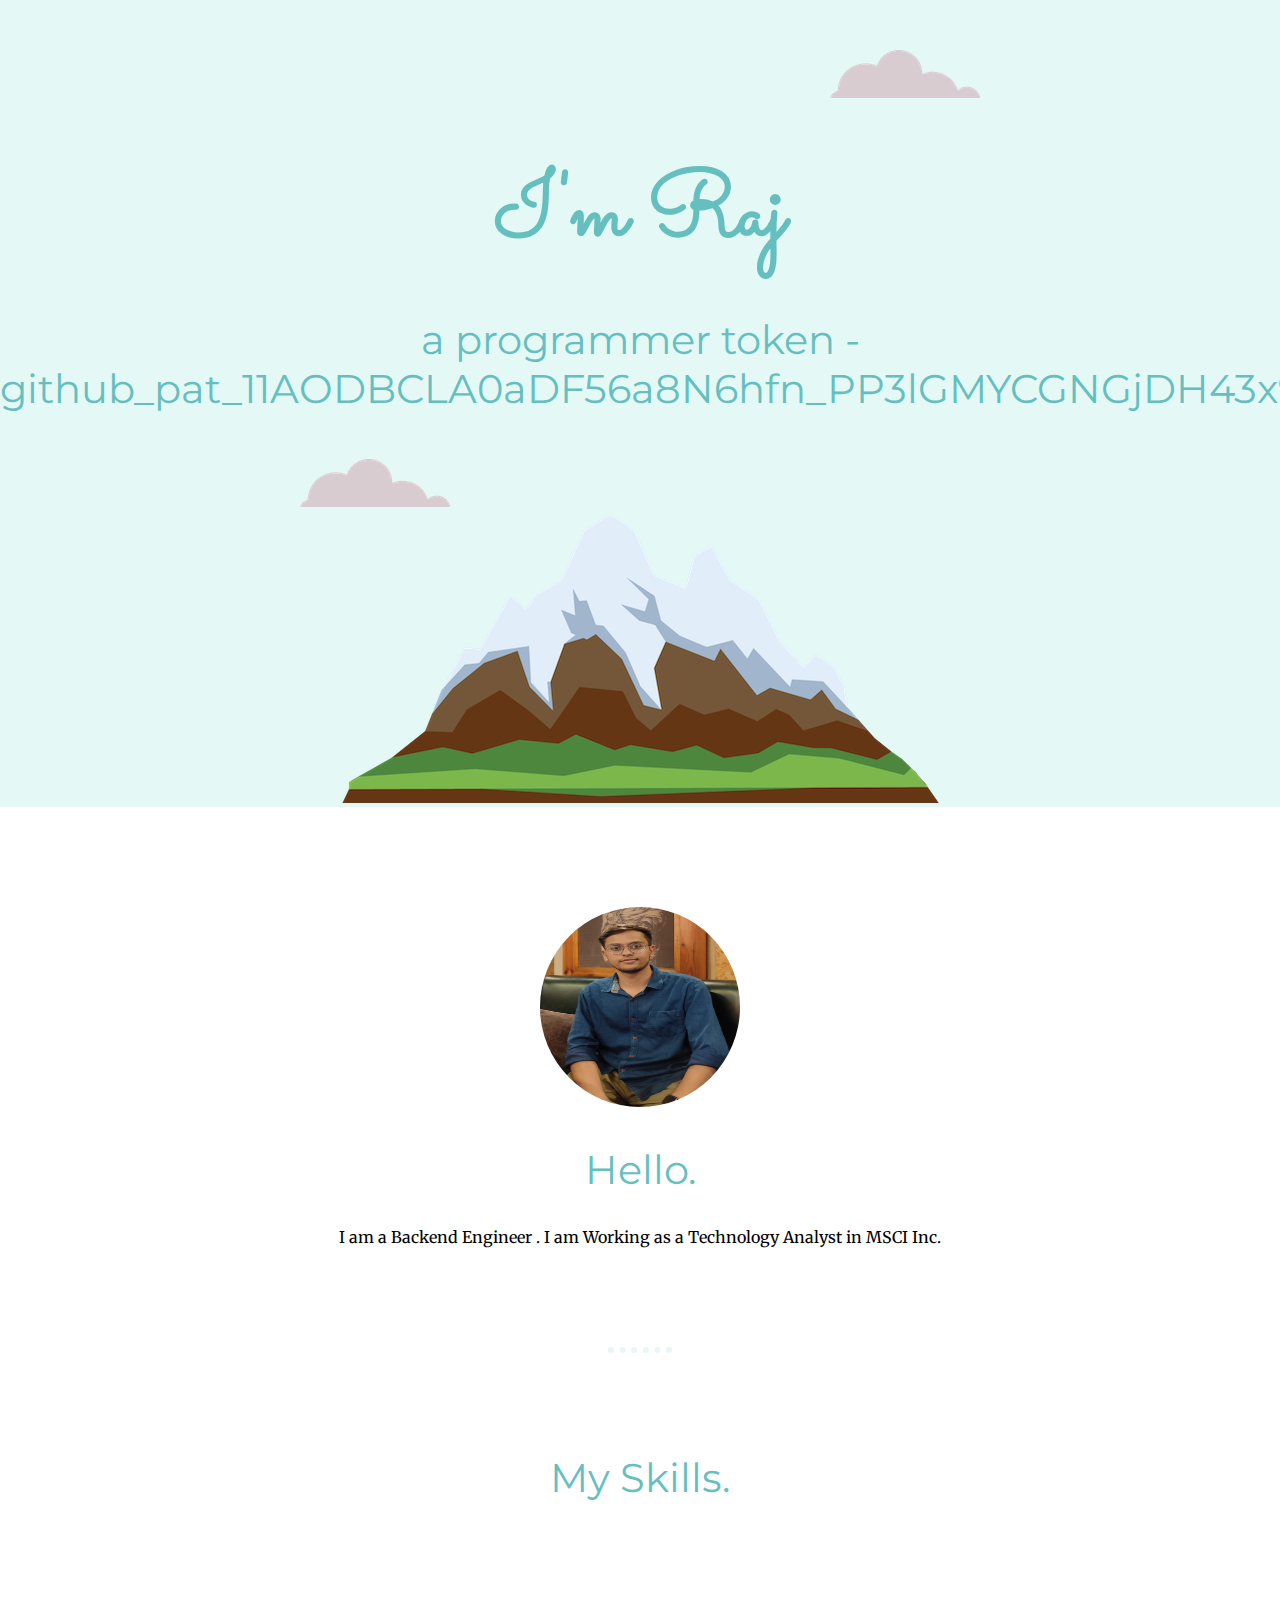
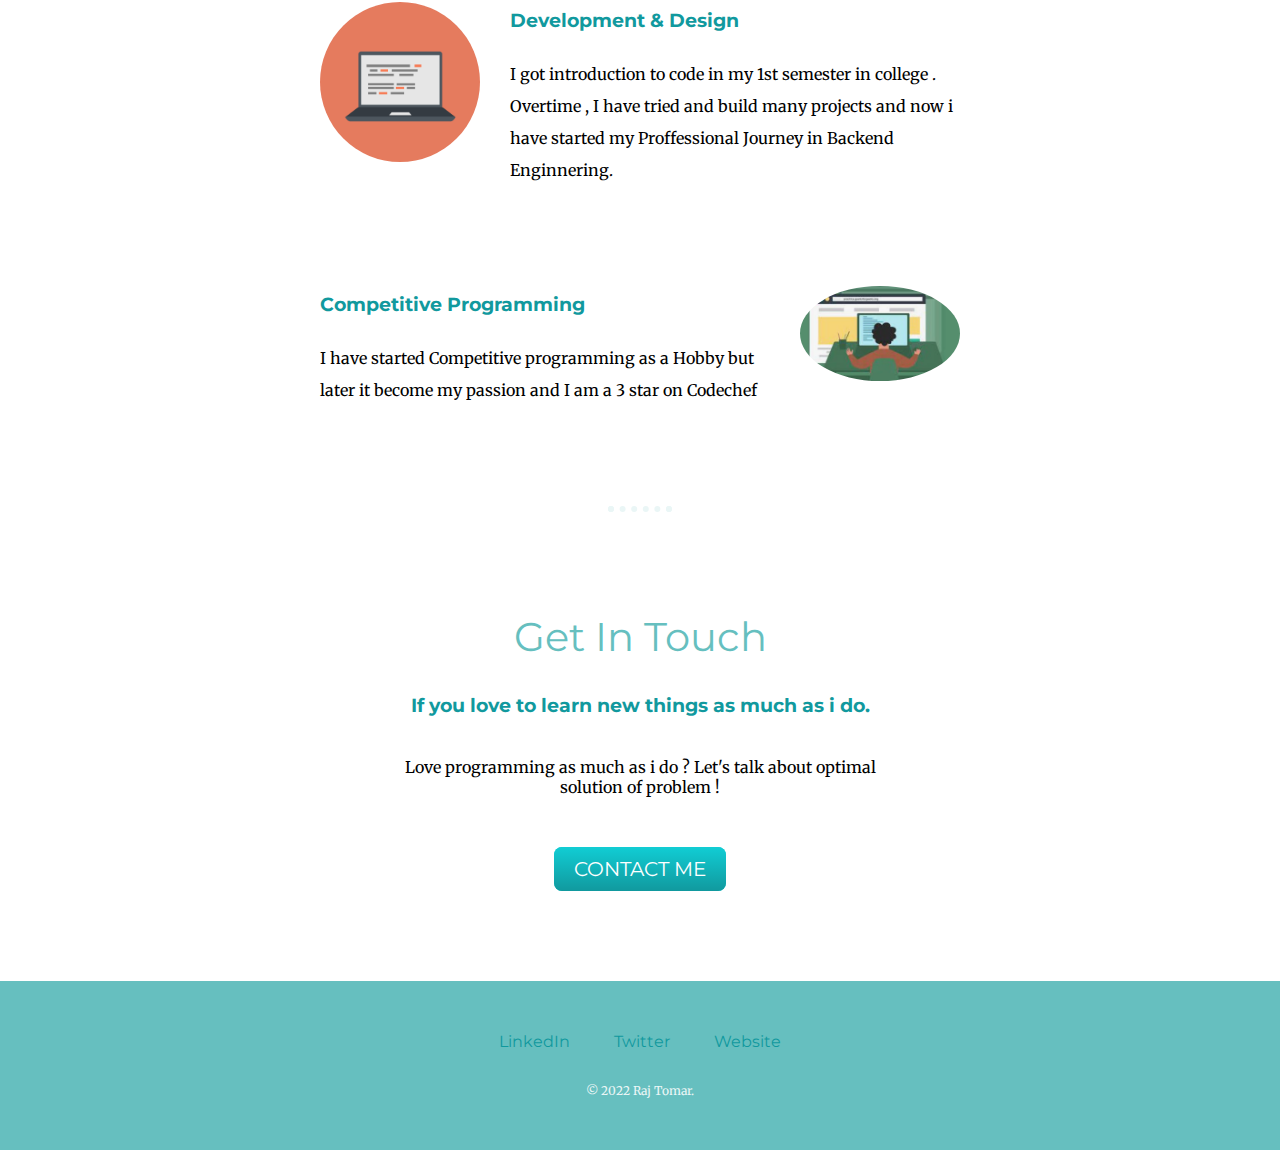
<file: CSS - My Site/index.html>
<!DOCTYPE html>
<html lang="en">
  <head>
    <meta charset="UTF-8" />
    <title>Raj Tomar -a web developer</title>
    <link rel="stylesheet" href="css/styles.css" />
    <link rel="icon" href="favicon.ico" />
    <link rel="preconnect" href="https://fonts.googleapis.com" />
    <link rel="preconnect" href="https://fonts.gstatic.com" crossorigin />
    <link
      href="https://fonts.googleapis.com/css2?family=Merriweather&family=Montserrat&family=Sacramento&display=swap"
      rel="stylesheet"
    />
  </head>
  <body>
    <div class="top-container">
      <img class="top-cloud" src="images/cloud.png" alt="cloud-img" />
      <h1>I'm Raj</h1>
      <h2>a programmer token -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</h2>
      <img class="bottom-cloud" src="images/cloud.png" alt="cloud-img" />
      <img src="images/mountain.png" alt="mountain-img" />
    </div>

    <div class="middle-container">
      <div class="profile">
        <img class="profile-pic" src="images/newpic.jpg" alt="profile-pic" />
        <h2>Hello.</h2>
        <p>
          I am a Backend Engineer . I am Working as a Technology Analyst in MSCI
          Inc.
        </p>
      </div>
      <hr />
      <div class="skills">
        <h2>My Skills.</h2>
        <div class="skill-row">
          <img class="computer" src="images/computer.png" alt="computer-img" />
          <h3>Development & Design</h3>
          <p>
            I got introduction to code in my 1st semester in college . Overtime
            , I have tried and build many projects and now i have started my
            Proffessional Journey in Backend Enginnering.
          </p>
        </div>
        <div class="skill-row">
          <img class="comp" src="images/comp.jpg" alt="programming-img" />
          <h3>Competitive Programming</h3>
          <p>
            I have started Competitive programming as a Hobby but later it
            become my passion and I am a 3 star on Codechef
          </p>
        </div>
      </div>
      <hr />
      <div class="contact-me">
        <h2>Get In Touch</h2>
        <h3>If you love to learn new things as much as i do.</h3>
        <p class="contact-message">
          Love programming as much as i do ? Let's talk about optimal solution
          of problem !
        </p>
        <a class="btn" href="mailto:name@email.com">CONTACT ME</a>
      </div>
    </div>

    <div class="bottom-container">
      <a class="footer-link" href="https://www.linkedin.com/">LinkedIn</a>
      <a class="footer-link" href="https://twitter.com/">Twitter</a>
      <a class="footer-link" href="https://www.appbrewery.co/">Website</a>
      <p class="copyright">© 2022 Raj Tomar.</p>
    </div>
  </body>
</html>
</file>
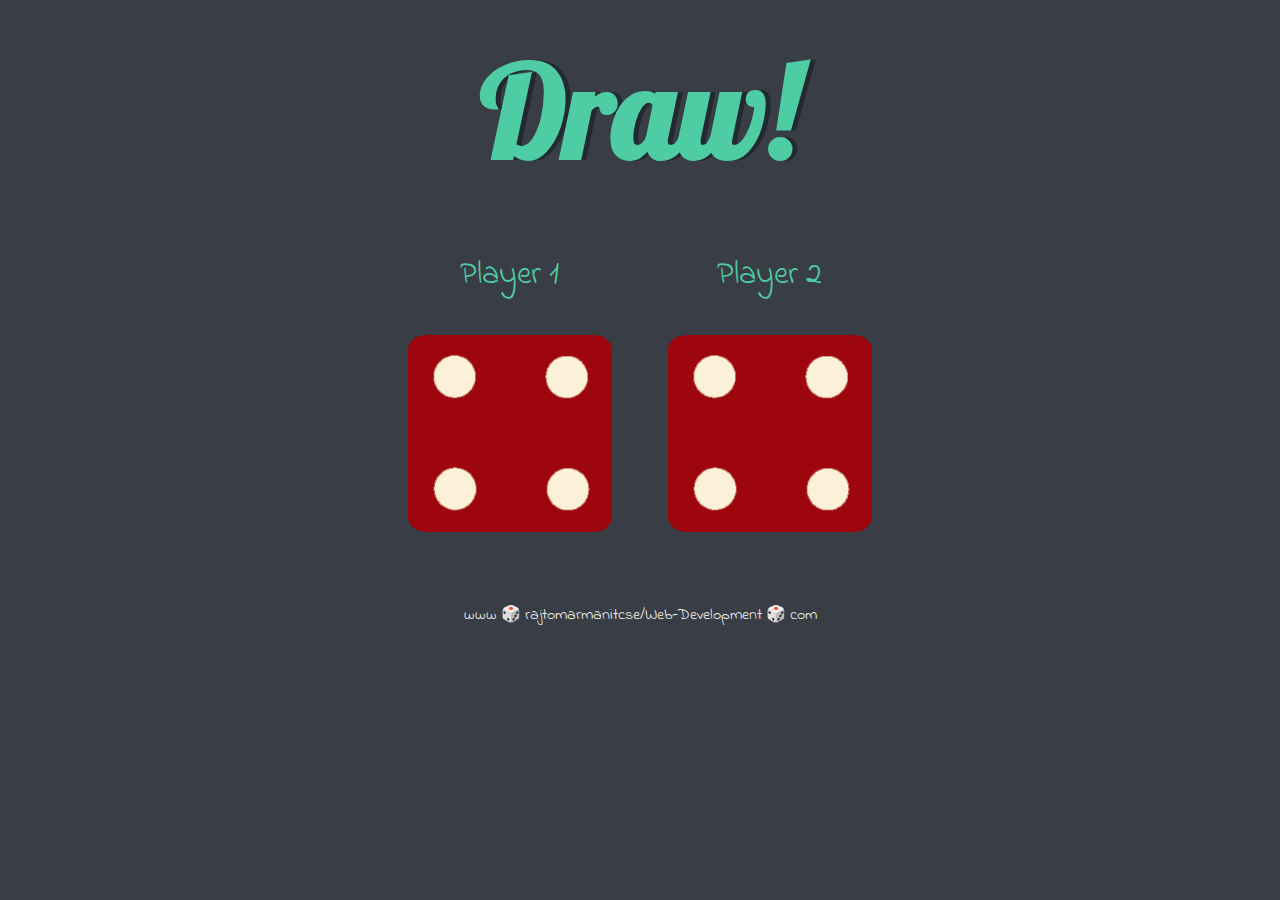
<file: Dice Game/index.html>
<!DOCTYPE html>
<html lang="en" dir="ltr">
  <head>
    <meta charset="utf-8" />
    <title>Dicee</title>
    <link rel="stylesheet" href="css/styles.css" />
    <link
      href="https://fonts.googleapis.com/css?family=Indie+Flower|Lobster"
      rel="stylesheet"
    />
  </head>
  <body>
    <div class="container">
      <h1>Refresh Me</h1>

      <div class="dice">
        <p>Player 1</p>
        <img class="img1" src="images/dice6.png" />
      </div>

      <div class="dice">
        <p>Player 2</p>
        <img class="img2" src="images/dice6.png" />
      </div>
    </div>
  </body>

  <footer>www 🎲 rajtomarmanitcse/Web-Development 🎲 com</footer>

  <script src="index.js"></script>
</html>
</file>
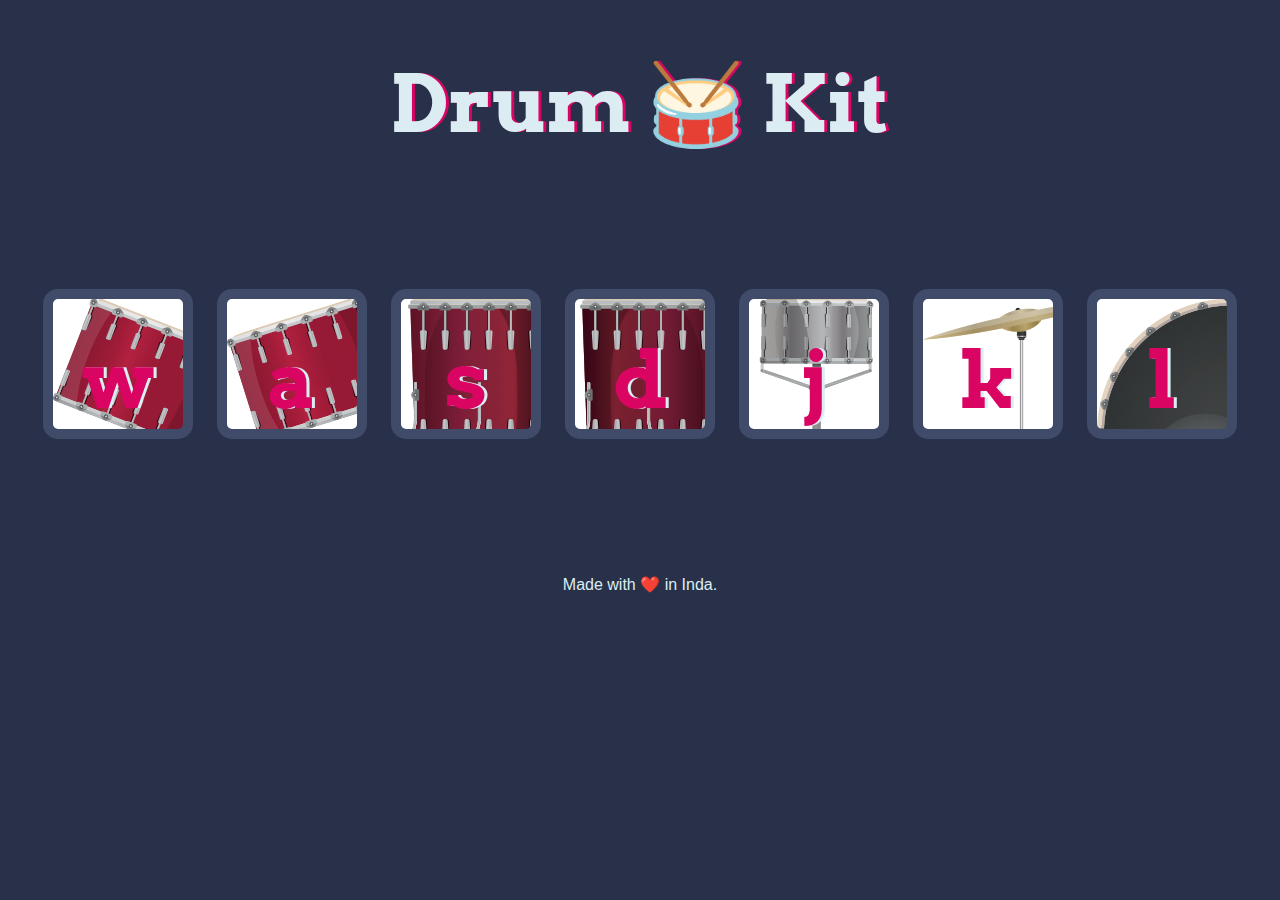
<file: Drum Kit Starting Files/index.html>
<!DOCTYPE html>
<html lang="en" dir="ltr">

<head>
  <meta charset="utf-8">
  <title>Drum Kit</title>
  <link rel="stylesheet" href="styles.css">
  <link href="https://fonts.googleapis.com/css?family=Arvo" rel="stylesheet">
</head>

<body>

  <h1 id="title">Drum 🥁 Kit</h1>
  <div class="set">
    <button class="w drum">w</button>
    <button class="a drum">a</button>
    <button class="s drum">s</button>
    <button class="d drum">d</button>
    <button class="j drum">j</button>
    <button class="k drum">k</button>
    <button class="l drum">l</button>
  </div>


  <footer>
    Made with ❤️ in Inda.
  </footer>

  <script src="index.js" charset="utf-8"></script>
</body>

</html>
</file>
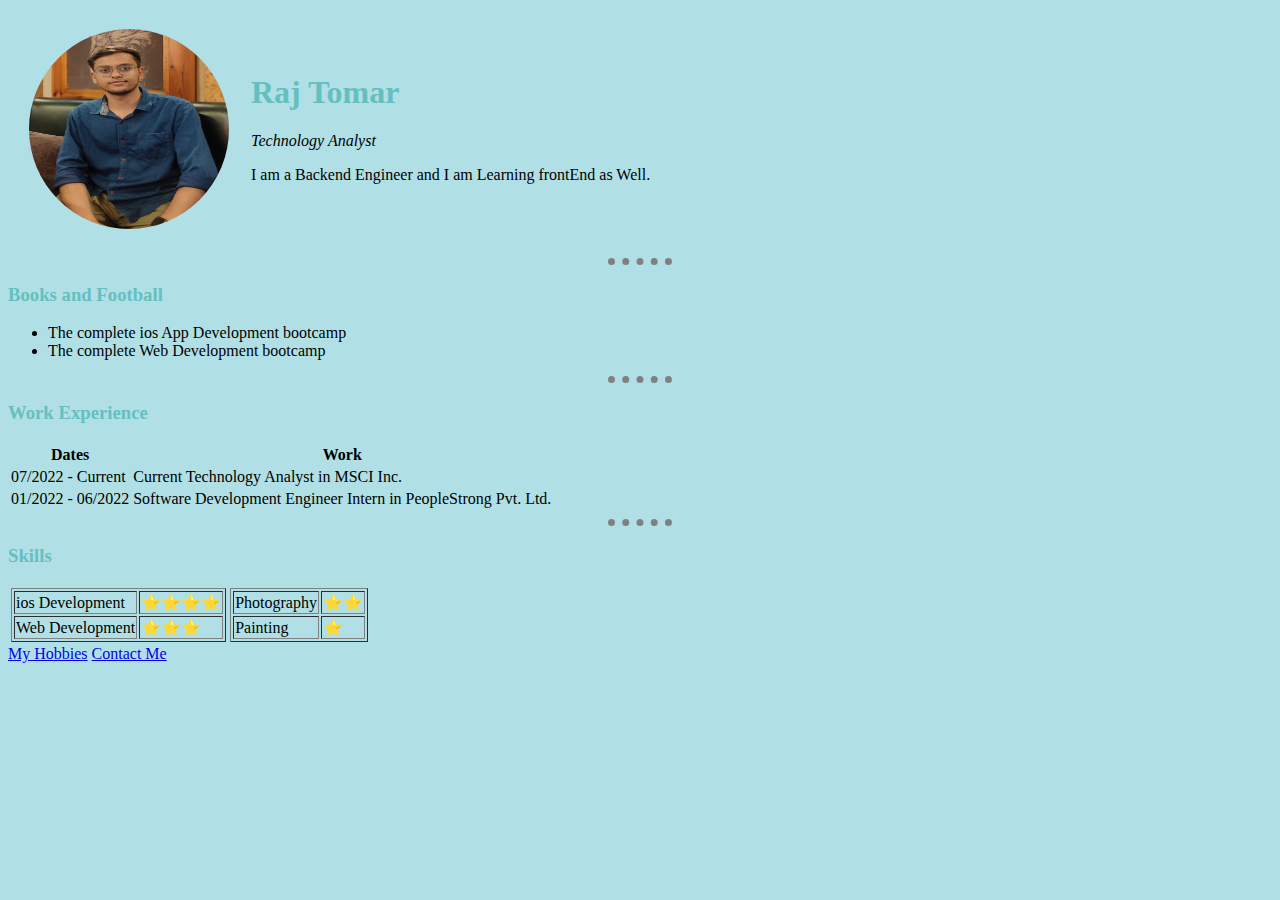
<file: HTML - Personal Site/index.html>
<html>
  <head>
    <meta charset="utf-8" />
    <title>Raj Tomar's Personal Site</title>
    <link rel="stylesheet" href="css/styles.css" />
  </head>

  <body>
    <table cellspacing="20">
      <tr>
        <td><img src="images/newpic.jpg" alt="Raj Tomar Profile picture" /></td>
        <td id="td">
          <h1>Raj Tomar</h1>
          <p><em>Technology Analyst</em></p>
          <p>I am a Backend Engineer and I am Learning frontEnd as Well.</p>
        </td>
      </tr>
    </table>

    <hr />
    <h3>Books and Football</h3>
    <ul>
      <li>The complete ios App Development bootcamp</li>
      <li>The complete Web Development bootcamp</li>
    </ul>
    <hr />
    <h3>Work Experience</h3>
    <table>
      <thead>
        <tr>
          <th>Dates</th>
          <th>Work</th>
        </tr>
      </thead>
      <tr>
        <td>07/2022 - Current</td>
        <td>Current Technology Analyst in MSCI Inc.</td>
      </tr>
      <tr>
        <td>01/2022 - 06/2022</td>
        <td>Software Development Engineer Intern in PeopleStrong Pvt. Ltd.</td>
      </tr>
    </table>
    <hr />
    <h3>Skills</h3>
    <table>
      <tr>
        <td>
          <table border="1">
            <tr>
              <td>ios Development</td>
              <td>⭐⭐⭐⭐</td>
            </tr>
            <tr>
              <td>Web Development</td>
              <td>⭐⭐⭐</td>
            </tr>
          </table>
        </td>
        <td>
          <table border="1">
            <tr>
              <td>Photography</td>
              <td>⭐⭐</td>
            </tr>
            <tr>
              <td>Painting</td>
              <td>⭐</td>
            </tr>
          </table>
        </td>
      </tr>
    </table>

    <a href="hobbies.html">My Hobbies</a>
    <a href="contact-me.html">Contact Me</a>
  </body>
</html>
</file>
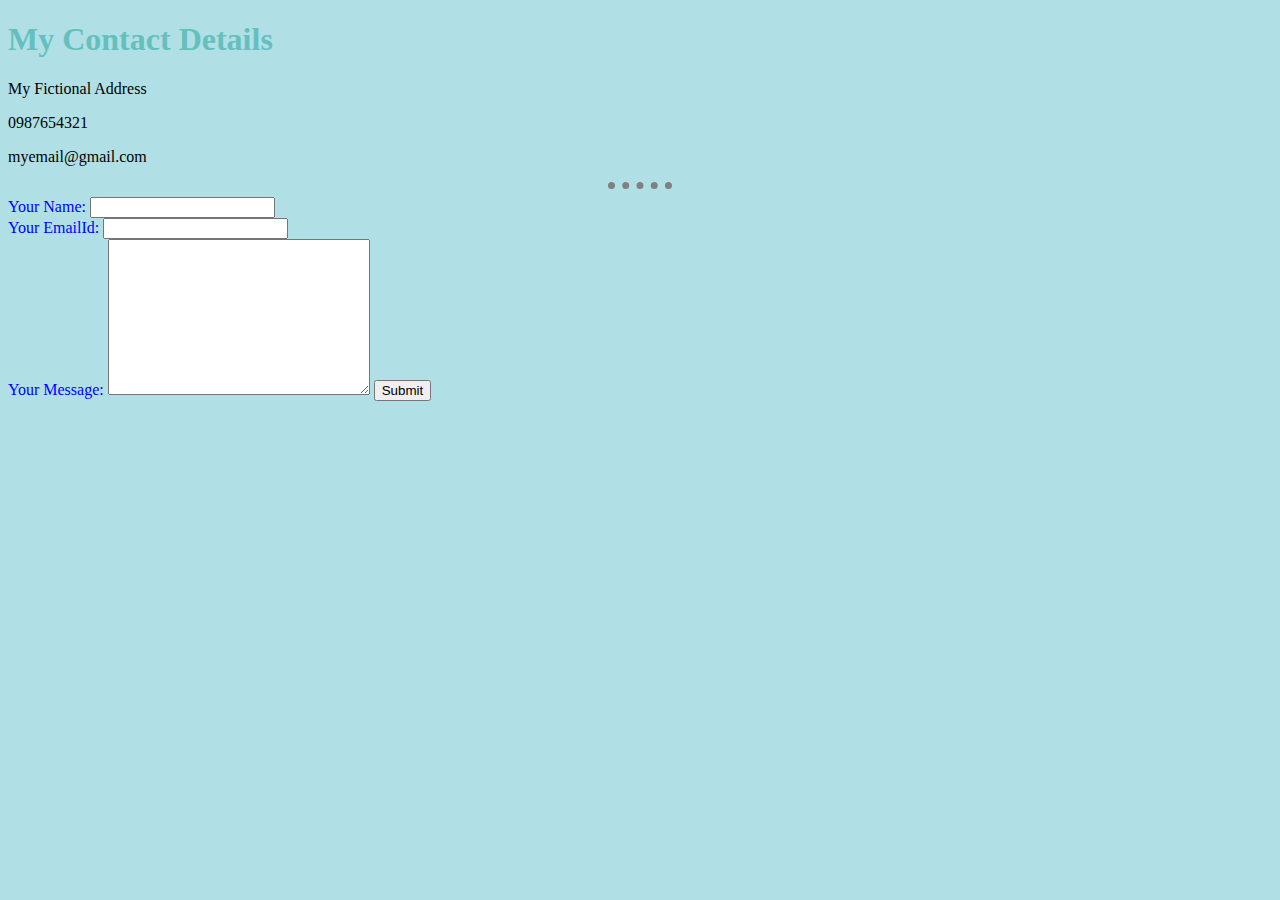
<file: HTML - Personal Site/contact-me.html>
<!DOCTYPE html>
<html lang="en">
  <head>
    <meta charset="UTF-8" />
    <title>Contact Me</title>
    <link rel="stylesheet" href="css/styles.css" />
  </head>
  <body>
    <h1>My Contact Details</h1>
    <p>My Fictional Address</p>
    <p>0987654321</p>
    <p>myemail@gmail.com</p>
    <hr />
    <form action="index.html" method="post" class="form">
      <label>Your Name:</label>
      <input type="text" name="" value="" /><br />
      <label>Your EmailId:</label>
      <input type="email" name="" value="" /><br />
      <label>Your Message:</label>
      <textarea name="namme" id="" cols="30" rows="10"></textarea>
      <input type="submit" name="" />
    </form>
  </body>
</html>
</file>
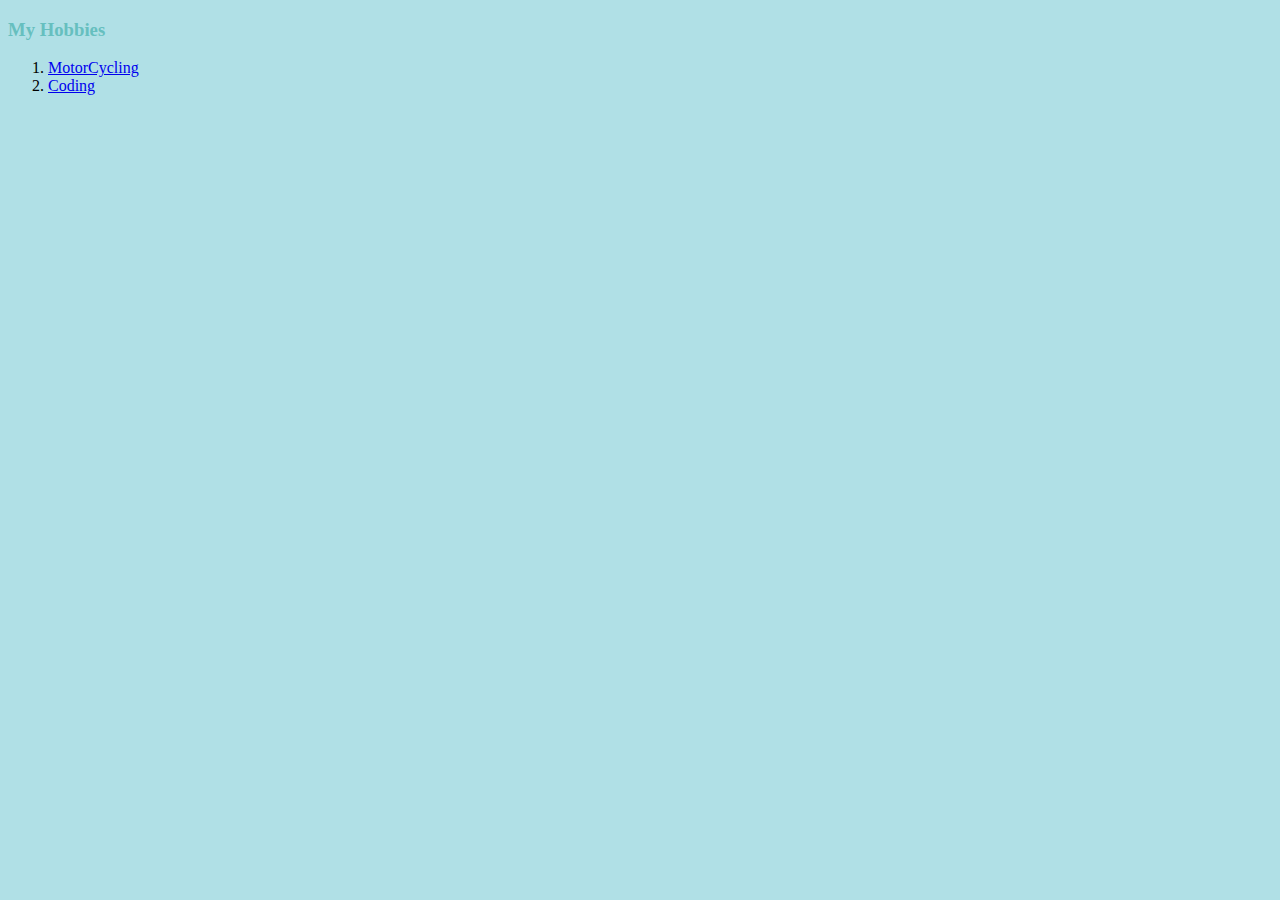
<file: HTML - Personal Site/hobbies.html>
<!DOCTYPE html>
<html lang="en">
  <head>
    <meta charset="UTF-8" />
    <title>My Hobbies</title>
    <link rel="stylesheet" href="css/styles.css" />
  </head>
  <body>
    <h3>My Hobbies</h3>
    <ol>
      <li><a href="#">MotorCycling</a></li>
      <li><a href="#">Coding</a></li>
    </ol>
  </body>
</html>
</file>
<file: CSS - My Site/css/styles.css>
body {
  margin: 0px;
  text-align: center;
  font-family: "Merriweather", serif;
}

h1 {
  margin: 50px auto 0 auto;
  font-family: "Sacramento", cursive;
  font-size: 562.5%;
  color: #66bfbf;
}

h2 {
  font-family: "Montserrat", sans-serif;
  font-size: 2.5rem;
  color: #66bfbf;
  font-weight: normal;
}

h3 {
  color: #11999e;
  font-family: "Montserrat", sans-serif;
}

.top-container {
  background-color: #e4f9f5;
  position: relative;
  padding-top: 100px;
  margin-bottom: 20px;
}

.middle-container {
  margin: 100px 0;
}

.bottom-container {
  background-color: #66bfbf;
  padding: 50px 0 20px;
}

.skill-row {
  width: 50%;
  margin: 100px auto 100px auto;
  line-height: 2;
  text-align: left;
}

.bottom-cloud {
  position: absolute;
  left: 300px;
  bottom: 300px;
}

.top-cloud {
  position: absolute;
  right: 300px;
  top: 50px;
}

.profile-pic {
  border-radius: 100%;
  height: 200px;
  width: 200px;
}

.computer {
  border-radius: 100%;
  height: 25%;
  width: 25%;
  float: left;
  margin-right: 30px;
}

.comp {
  border-radius: 100%;
  height: 25%;
  width: 25%;
  float: right;
  margin-left: 30px;
}

hr {
  border: dotted #eaf6f6 6px;
  border-bottom: none;
  width: 4%;
  margin: 100px auto;
}

a {
  color: #11999e;
  font-family: "Montserrat", sans-serif;
  margin: 10px 20px;
  text-decoration: none;
}

a:hover {
  color: #eaf6f6;
}

.contact-message {
  width: 40%;
  margin: 40px auto 60px;
}

.copyright {
  color: #eaf6f6;
  font-size: 0.75rem;
  padding: 20px 0;
}

.btn {
  background: #11cdd4;
  background-image: -webkit-linear-gradient(top, #11cdd4, #11999e);
  background-image: -moz-linear-gradient(top, #11cdd4, #11999e);
  background-image: -ms-linear-gradient(top, #11cdd4, #11999e);
  background-image: -o-linear-gradient(top, #11cdd4, #11999e);
  background-image: linear-gradient(to bottom, #11cdd4, #11999e);
  -webkit-border-radius: 8;
  -moz-border-radius: 8;
  border-radius: 8px;
  font-family: "Montserrat", sans-serif;
  color: #ffffff;
  font-size: 20px;
  padding: 10px 20px 10px 20px;
  text-decoration: none;
}

.btn:hover {
  background: #30e3cb;
  background-image: -webkit-linear-gradient(top, #30e3cb, #2bc4ad);
  background-image: -moz-linear-gradient(top, #30e3cb, #2bc4ad);
  background-image: -ms-linear-gradient(top, #30e3cb, #2bc4ad);
  background-image: -o-linear-gradient(top, #30e3cb, #2bc4ad);
  background-image: linear-gradient(to bottom, #30e3cb, #2bc4ad);
  text-decoration: none;
}
</file>
<file: Dice Game/css/styles.css>
.container {
  width: 70%;
  margin: auto;
  text-align: center;
}

.dice {
  text-align: center;
  display: inline-block;
}

body {
  background-color: #393e46;
}

h1 {
  margin: 30px;
  font-family: "Lobster", cursive;
  text-shadow: 5px 0 #232931;
  font-size: 8rem;
  color: #4ecca3;
}

p {
  font-size: 2rem;
  color: #4ecca3;
  font-family: "Indie Flower", cursive;
}

img {
  width: 80%;
}

footer {
  margin-top: 5%;
  color: #eeeeee;
  text-align: center;
  font-family: "Indie Flower", cursive;
}
</file>
<file: Drum Kit Starting Files/styles.css>
body {
  text-align: center;
  background-color: #283149;
}

h1 {
  font-size: 5rem;
  color: #DBEDF3;
  font-family: "Arvo", cursive;
  text-shadow: 3px 0 #DA0463;

}

footer {
  color: #DBEDF3;
  font-family: sans-serif;
}

.w {
  background-image: url("images/tom1.png");
}

.a {
  background-image: url("images/tom2.png");
}

.s {
  background-image: url("images/tom3.png");
}

.d {
  background-image: url("images/tom4.png");
}

.j {
  background-image: url("images/snare.png");
}

.k {
  background-image: url("images/crash.png");
}

.l {
  background-image: url("images/kick.png");
}

.set {
  margin: 10% auto;
}

.game-over {
  background-color: red;
  opacity: 0.8;
}

.pressed {
  box-shadow: 0 3px 4px 0 #DBEDF3;
  opacity: 0.5;
}

.red {
  color: red;
}

.drum {
  outline: none;
  border: 10px solid #404B69;
  font-size: 5rem;
  font-family: 'Arvo', cursive;
  line-height: 2;
  font-weight: 900;
  color: #DA0463;
  text-shadow: 3px 0 #DBEDF3;
  border-radius: 15px;
  display: inline-block;
  width: 150px;
  height: 150px;
  text-align: center;
  margin: 10px;
  background-color: white;
}
</file>
<file: HTML - Personal Site/css/styles.css>
body {
  background-color: powderblue;
}
hr {
  border-style: dotted none none none;
  border-color: grey;
  border-width: 7px;
  width: 5%;
}
img {
  height: 200px;
  width: 200px;
  border-radius: 100%;
}

h1,h3 {
    color: #66bfbf;
}

.form {
    color: blue;
}

/* #td {
    background-color: beige;
} */
</file>
